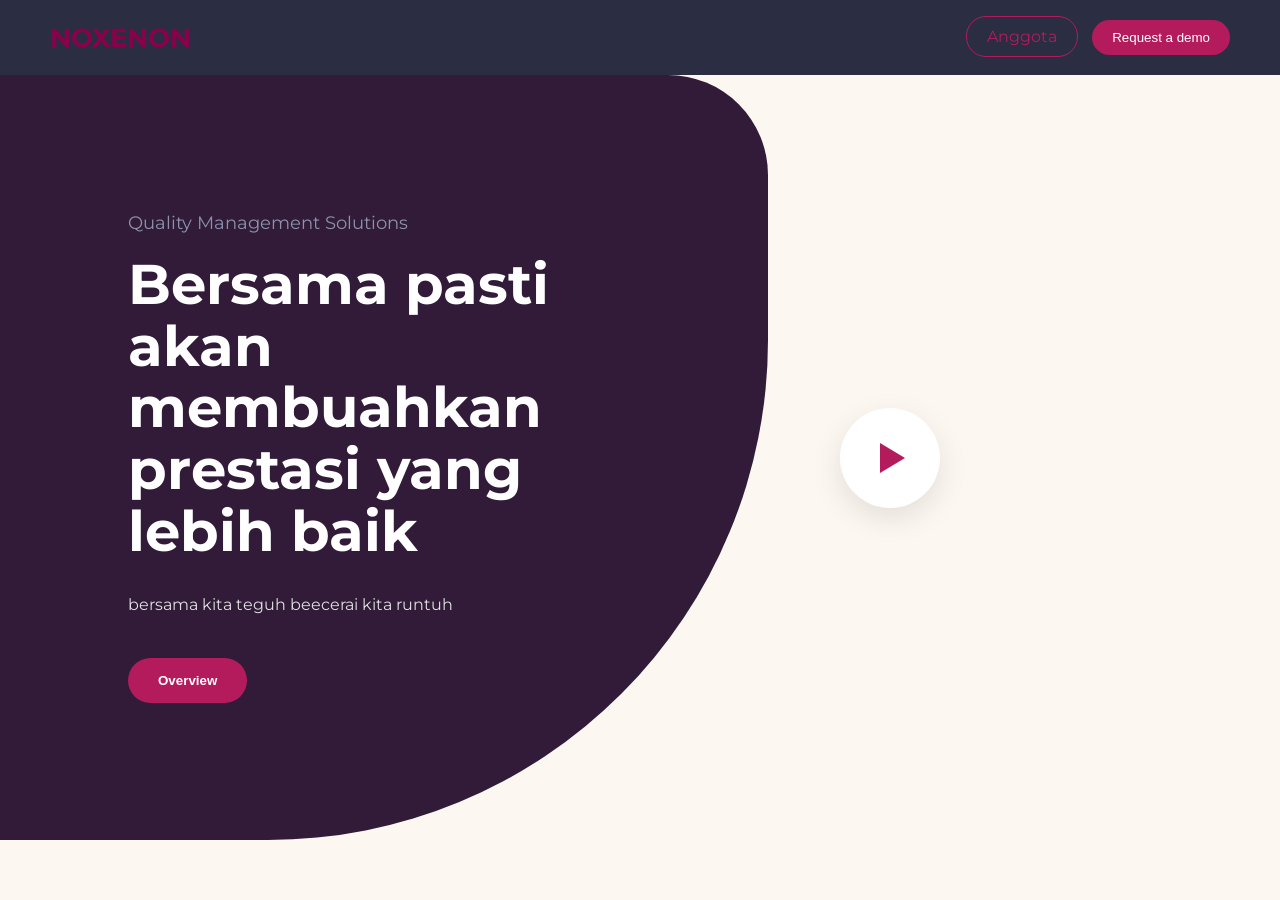
<file: index.html>
<!DOCTYPE html>
<html lang="id">
<head>
    <meta charset="UTF-8">
    <meta name="viewport" content="width=device-width, initial-scale=1.0">
    <title>ETQ Clone - Quality Management Solutions</title>
    <link rel="stylesheet" href="xon.css">
    <link href="https://fonts.googleapis.com/css2?family=Montserrat:wght@300;400;700&display=swap" rel="stylesheet">
</head>
<body>

    <header>
        <nav>
            <div class="logo">NOXENON</div>
            <ul class="nav-links">
            </ul>
            <div class="nav-buttons">

                <a href="mockup.html" class="btn-outline" style="text-decoration: none;">Anggota</a>
                <button class="btn-filled">Request a demo</button>
                
            </div>
        </nav>
    </header>

    <main class="hero">
        <div class="hero-content">
            <p class="subtitle">Quality Management Solutions</p>
            <h1>Bersama pasti akan membuahkan prestasi yang lebih baik</h1>
            <p class="description">
                bersama kita teguh beecerai kita runtuh
            </p>
            <button class="btn-cta"> Overview</button>
        </div>

        <div class="hero-visual">
            <div class="play-button">
                <div class="triangle"></div>
            </div>
        </div>
        
        <div class="bg-shape"></div>
    </main>

</body>

</html>
</file>
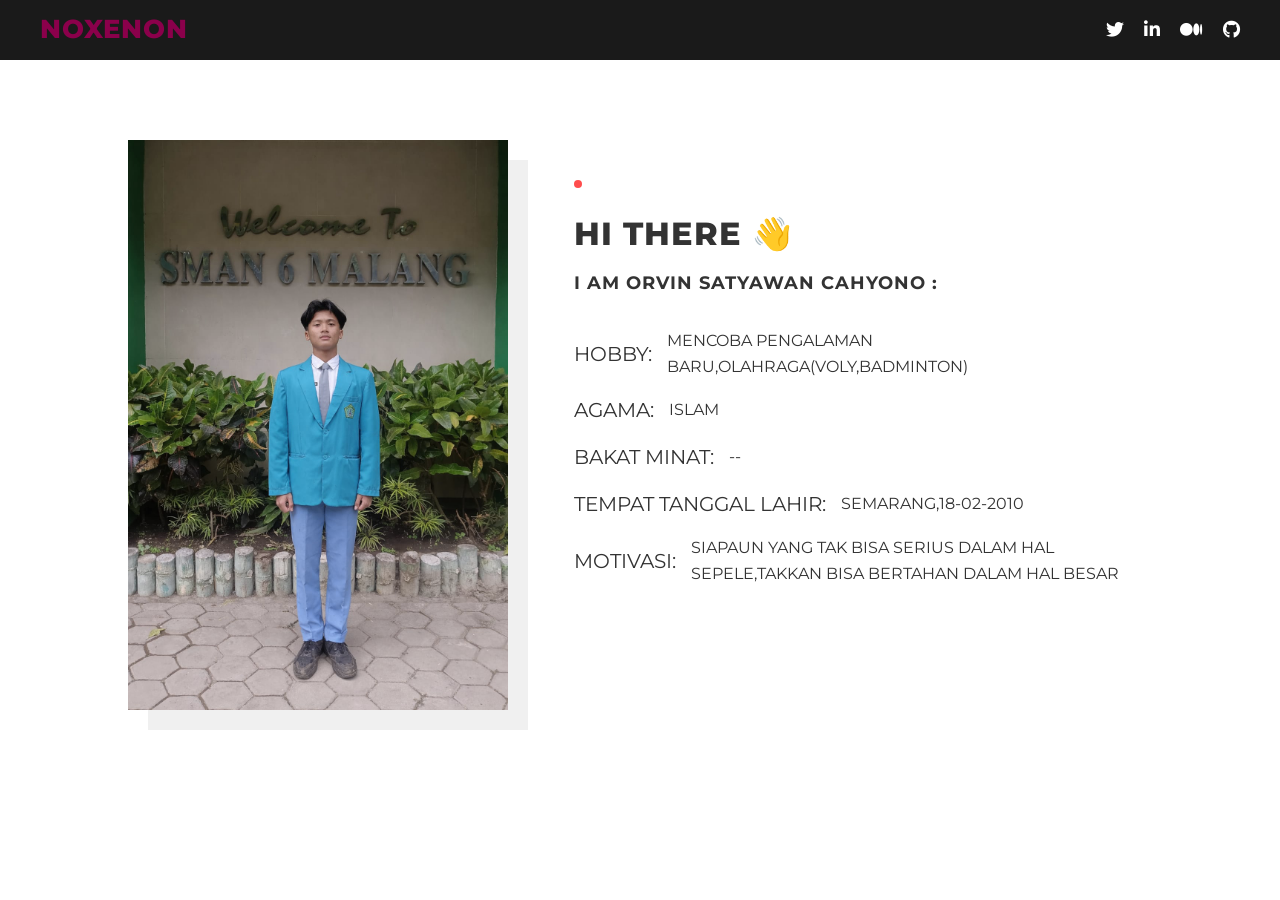
<file: dl.html>
<!DOCTYPE html>
<html lang="id">
<head>
    <meta charset="UTF-8">
    <meta name="viewport" content="width=device-width, initial-scale=1.0">
    <title>About Me - Portfolio</title>
    <link rel="stylesheet" href="dl.css">
    <link href="https://fonts.googleapis.com/css2?family=Montserrat:wght@400;700;800&display=swap" rel="stylesheet">
    <link rel="stylesheet" href="https://cdnjs.cloudflare.com/ajax/libs/font-awesome/6.0.0/css/all.min.css">
</head>
<body>

    <header class="portfolio-header">
        <div class="nav-left">
            <span class="logo-text">NOXENON</span>
        </div>
        <div class="nav-right">
            <a href="#"><i class="fab fa-twitter"></i></a>
            <a href="#"><i class="fab fa-linkedin-in"></i></a>
            <a href="#"><i class="fab fa-medium-m"></i></a>
            <a href="#"><i class="fab fa-github"></i></a>
        </div>
    </header>

    <section class="about-section">
        <div class="container">
            <div class="photo-wrapper">
                <img src="foto.jpeg" alt="Profile Photo" class="profile-img">
            </div>

            <div class="content-wrapper">
                <div class="red-dot"></div>
                <h1>HI THERE 👋</h1>
                <h2>I AM ORVIN SATYAWAN CAHYONO :</h2>
                
                <ul class="description-list">
                    <li><span>HOBBY:</span>MENCOBA PENGALAMAN BARU,OLAHRAGA(VOLY,BADMINTON)</li>
                    <li><span>AGAMA:</span> ISLAM</li>
                    <li><span>BAKAT MINAT:</span>--</li>
                    <li><span>TEMPAT TANGGAL LAHIR:</span> SEMARANG,18-02-2010</li>
                    <li><span>MOTIVASI:</span>SIAPAUN YANG TAK BISA SERIUS DALAM HAL SEPELE,TAKKAN BISA BERTAHAN DALAM HAL BESAR</li>
                </ul>
            </div>
        </div>
    </section>

</body>
</html>
</file>
<file: xon.css>
* {
    margin: 0;
    padding: 0;
    box-sizing: border-box;
}

body {
    font-family: 'Montserrat', sans-serif;
    background-color: #fdf7f2; /* Warna krem pucat sesuai gambar */
    overflow-x: hidden;
}

/* --- Navigation --- */
header {
    padding: 20px 50px;
    background: #2b2d42
}

.logo{
font-size:26px;
font-weight:bold;
color:#8b004b;
}

nav {
    display: flex;
    justify-content: space-between;
    align-items: center;
    max-width: 1400px;
    margin: 0 auto;
}

.nav-links {
    display: flex;
    list-style: none;
    gap: 25px;
    font-size: 14px;
    font-weight: 600;
    color: black
}

.nav-buttons .btn-outline {
    border: 1px solid #b31b5d;
    color: #b31b5d;
    background: transparent;
    padding: 10px 20px;
    border-radius: 20px;
    margin-right: 10px;
    cursor: pointer;
}

.nav-buttons .btn-filled {
    background: #b31b5d;
    color: white;
    border: none;
    padding: 10px 20px;
    border-radius: 20px;
    cursor: pointer;
}

/* --- Hero Section --- */
.hero {
    position: relative;
    height: 85vh;
    display: flex;
    align-items: center;
    padding: 0 10%;
    z-index: 1;
}

.hero-content {
    max-width: 500px;
    color: white;
    z-index: 2;
}

.subtitle {
    font-size: 18px;
    color: #8c92ac;
    margin-bottom: 20px;
}

h1 {
    font-size: 3.5rem;
    line-height: 1.1;
    margin-bottom: 30px;
}

.description {
    font-size: 16px;
    line-height: 1.6;
    margin-bottom: 40px;
    color: #e0e0e0;
}

.btn-cta {
    background: #b31b5d;
    color: white;
    border: none;
    padding: 15px 30px;
    border-radius: 25px;
    font-weight: bold;
    cursor: pointer;
}

/* --- Background Shape --- */
/* Membuat efek lengkungan ungu besar */
.bg-shape {
    position: absolute;
    top: 0;
    left: 0;
    width: 60%;
    height: 100%;
    background-color: #311b38; /* Warna ungu gelap */
    z-index: 0;
    border-bottom-right-radius: 500px;
    border-top-right-radius: 100px;
}

/* --- Play Button --- */
.hero-visual {
    flex: 1;
    display: flex;
    justify-content: center;
    align-items: center;
    z-index: 2;
}

.play-button {
    width: 100px;
    height: 100px;
    background: white;
    border-radius: 50%;
    display: flex;
    justify-content: center;
    align-items: center;
    box-shadow: 0 10px 30px rgba(0,0,0,0.1);
    cursor: pointer;
    transition: transform 0.3s;
}

.play-button:hover {
    transform: scale(1.1);
}

.triangle {
    width: 0;
    height: 0;
    border-top: 15px solid transparent;
    border-bottom: 15px solid transparent;
    border-left: 25px solid #b31b5d;
    margin-left: 5px;
}
</file>
<file: dl.css>
/* Reset & Base Styles */
* {
    margin: 0;
    padding: 0;
    box-sizing: border-box;
}

body {
    font-family: 'Montserrat', sans-serif;
    background-color: #ffffff;
    color: #333;
    line-height: 1.6;
}

/* --- Header Navigation --- */
.portfolio-header {
    display: flex;
    justify-content: space-between;
    align-items: center;
    background-color: #1a1a1a;
    padding: 0;
    height: 60px;
}

.nav-left {
    background-color: #1a1a1a
    height: 100%;
    display: flex;
    align-items: center;
    padding: 0 40px;
}

.logo-text {
    color:#8b004b;
    font-weight: 800;
    font-size: 26px;
    letter-spacing: 1px;
}

.nav-center {
    display: flex;
    gap: 40px;
}

.nav-center a {
    color: #ffffff;
    text-decoration: none;
    font-size: 12px;
    font-weight: 700;
    letter-spacing: 1px;
}

.nav-right {
    display: flex;
    gap: 20px;
    padding-right: 40px;
}

.nav-right a {
    color: #ffffff;
    font-size: 18px;
    transition: color 0.3s;
}

.nav-right a:hover {
    color: #ff4d4d;
}

/* --- About Section --- */
.about-section {
    padding: 80px 10%;
    display: flex;
    justify-content: center;
}

.container {
    display: flex;
    max-width: 1100px;
    gap: 60px;
    align-items: flex-start;
}

/* Foto Styling */
.photo-wrapper {
    flex: 1;
}

.profile-img {
    width: 100%;
    max-width: 380px;
    height: auto;
    display: block;
    filter: grayscale(20%); /* Memberikan efek dramatis sedikit */
    box-shadow: 20px 20px 0px #f0f0f0; /* Efek shadow kaku di belakang */
}

/* Content Styling */
.content-wrapper {
    flex: 1.5;
    padding-top: 40px;
}

.red-dot {
    width: 8px;
    height: 8px;
    background-color: #ff4d4d;
    border-radius: 50%;
    margin-bottom: 20px;
}

h1 {
    font-size: 32px;
    font-weight: 800;
    margin-bottom: 10px;
    letter-spacing: 1px;
}

h2 {
    font-size: 18px;
    font-weight: 700;
    margin-bottom: 30px;
    letter-spacing: 1px;
}

.description-list {
    list-style: none;
}

.description-list li {
    margin-bottom: 15px;
    display: flex;
    align-items: center;
    font-size: 16px;
    font-weight: 400;
}

.description-list li span {
    margin-right: 15px;
    font-size: 20px;
}

/* Responsive */
@media (max-width: 768px) {
    .container {
        flex-direction: column;
        text-align: center;
    }
    .photo-wrapper, .content-wrapper {
        flex: none;
        width: 100%;
    }
    .profile-img {
        margin: 0 auto;
    }
    .description-list li {
        justify-content: center;
    }
    .red-dot {
        margin: 0 auto 20px;
    }
}
</file>
